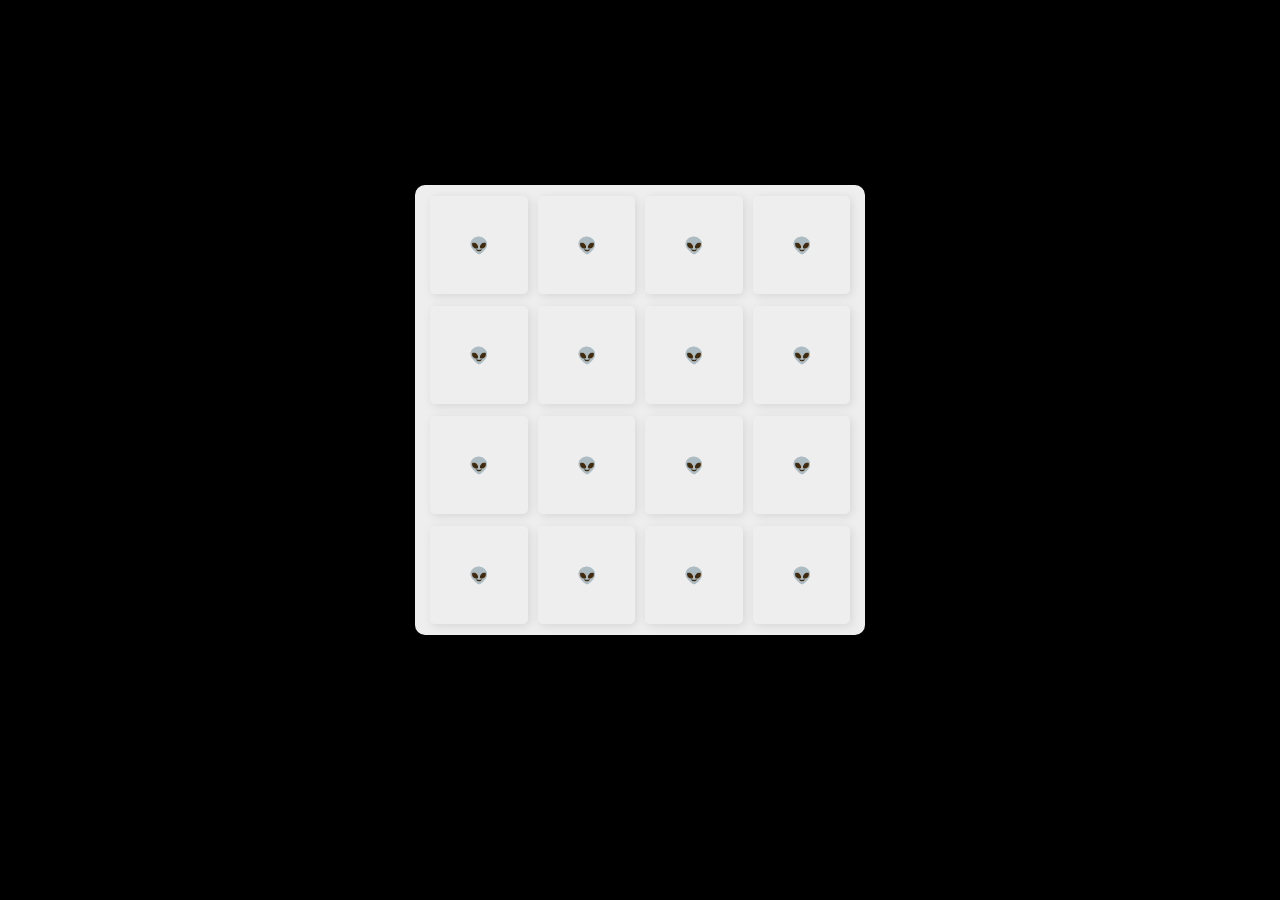
<file: Memory game #2/index.html>
<!DOCTYPE html>
<html lang="en">

<head>
    <meta charset="UTF-8">
    <meta http-equiv="X-UA-Compatible" content="IE=edge">
    <meta name="viewport" content="width=device-width, initial-scale=1.0">
    <title>Memory Card Game</title>
    <link rel="stylesheet" href="style.css">
</head>

<body>
    <div class="container">
        <div class="cards">
            <div class="card">
                <div class="view front">
                    <p class="icon">👽</p>
                </div>
                <div class="view back">
                    <p class="icon">🥺</p>
                </div>
            </div>
            <div class="card">
                <div class="view front">
                    <p class="icon">👽</p>
                </div>
                <div class="view back">
                    <p class="icon">🤠</p>
                </div>
            </div>
            <div class="card">
                <div class="view front">
                    <p class="icon">👽</p>
                </div>
                <div class="view back">
                    <p class="icon">👾</p>
                </div>
            </div>
            <div class="card">
                <div class="view front">
                    <p class="icon">👽</p>
                </div>
                <div class="view back">
                    <p class="icon">💀</p>
                </div>
            </div>
            <div class="card">
                <div class="view front">
                    <p class="icon">👽</p>
                </div>
                <div class="view back">
                    <p class="icon">💩</p>
                </div>
            </div>
            <div class="card">
                <div class="view front">
                    <p class="icon">👽</p>
                </div>
                <div class="view back">
                    <p class="icon">🦠</p>
                </div>
            </div>
            <div class="card">
                <div class="view front">
                    <p class="icon">👽</p>
                </div>
                <div class="view back">
                    <p class="icon">🐲</p>
                </div>
            </div>
            <div class="card">
                <div class="view front">
                    <p class="icon">👽</p>
                </div>
                <div class="view back">
                    <p class="icon">🤑</p>
                </div>
            </div>
            <div class="card">
                <div class="view front">
                    <p class="icon">👽</p>
                </div>
                <div class="view back">
                    <p class="icon">🥺</p>
                </div>
            </div>
            <div class="card">
                <div class="view front">
                    <p class="icon">👽</p>
                </div>
                <div class="view back">
                    <p class="icon">🤠</p>
                </div>
            </div>
            <div class="card">
                <div class="view front">
                    <p class="icon">👽</p>
                </div>
                <div class="view back">
                    <p class="icon">👾</p>
                </div>
            </div>
            <div class="card">
                <div class="view front">
                    <p class="icon">👽</p>
                </div>
                <div class="view back">
                    <p class="icon">💀</p>
                </div>
            </div>
            <div class="card">
                <div class="view front">
                    <p class="icon">👽</p>
                </div>
                <div class="view back">
                    <p class="icon">💩</p>
                </div>
            </div>
            <div class="card">
                <div class="view front">
                    <p class="icon">👽</p>
                </div>
                <div class="view back">
                    <p class="icon">🦠</p>
                </div>
            </div>
            <div class="card">
                <div class="view front">
                    <p class="icon">👽</p>
                </div>
                <div class="view back">
                    <p class="icon">🐲</p>
                </div>
            </div>
            <div class="card">
                <div class="view front">
                    <p class="icon">👽</p>
                </div>
                <div class="view back">
                    <p class="icon">🤑</p>
                </div>
            </div>
        </div>
    </div>
    <button class="restart">Restart</button>

    <script src="app.js" defer></script>
</body>

</html>
</file>
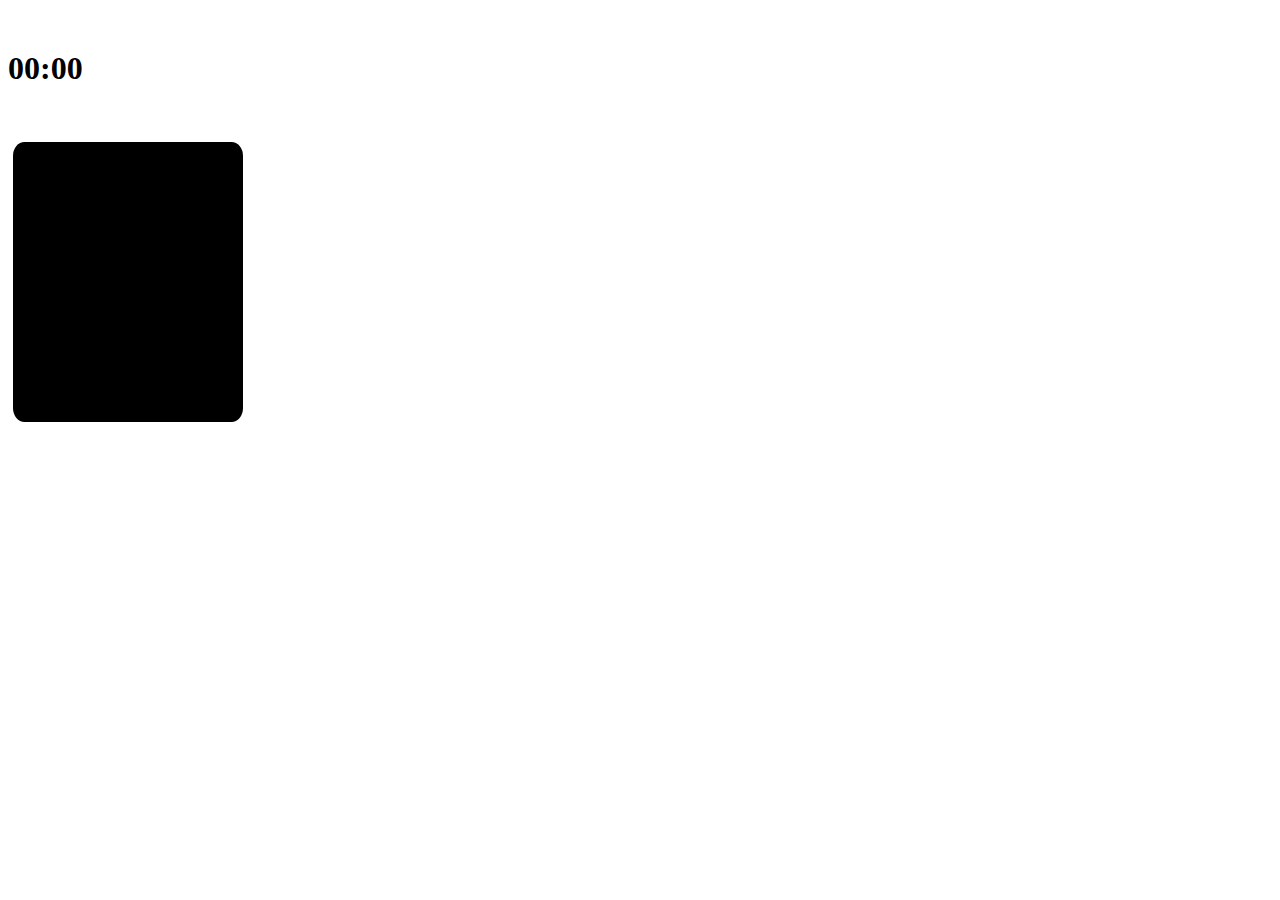
<file: Memory game/index.html>
<!DOCTYPE html>
<html lang="en">

<head>
    <meta charset="UTF-8">
    <meta http-equiv="X-UA-Compatible" content="IE=edge">
    <meta name="viewport" content="width=device-width, initial-scale=1.0">
    <link rel="stylesheet" href="style.css">
    <title>Memory</title>
</head>
<header>
    <div>
        <p>
        <h1>00:00</h1>
        </p>
    </div>
</header>

<body>
    <div class="in1">
        <div id="card1" class="card"> </div>
        
    </div>
</body>
<script src=""></script>

</html>
</file>
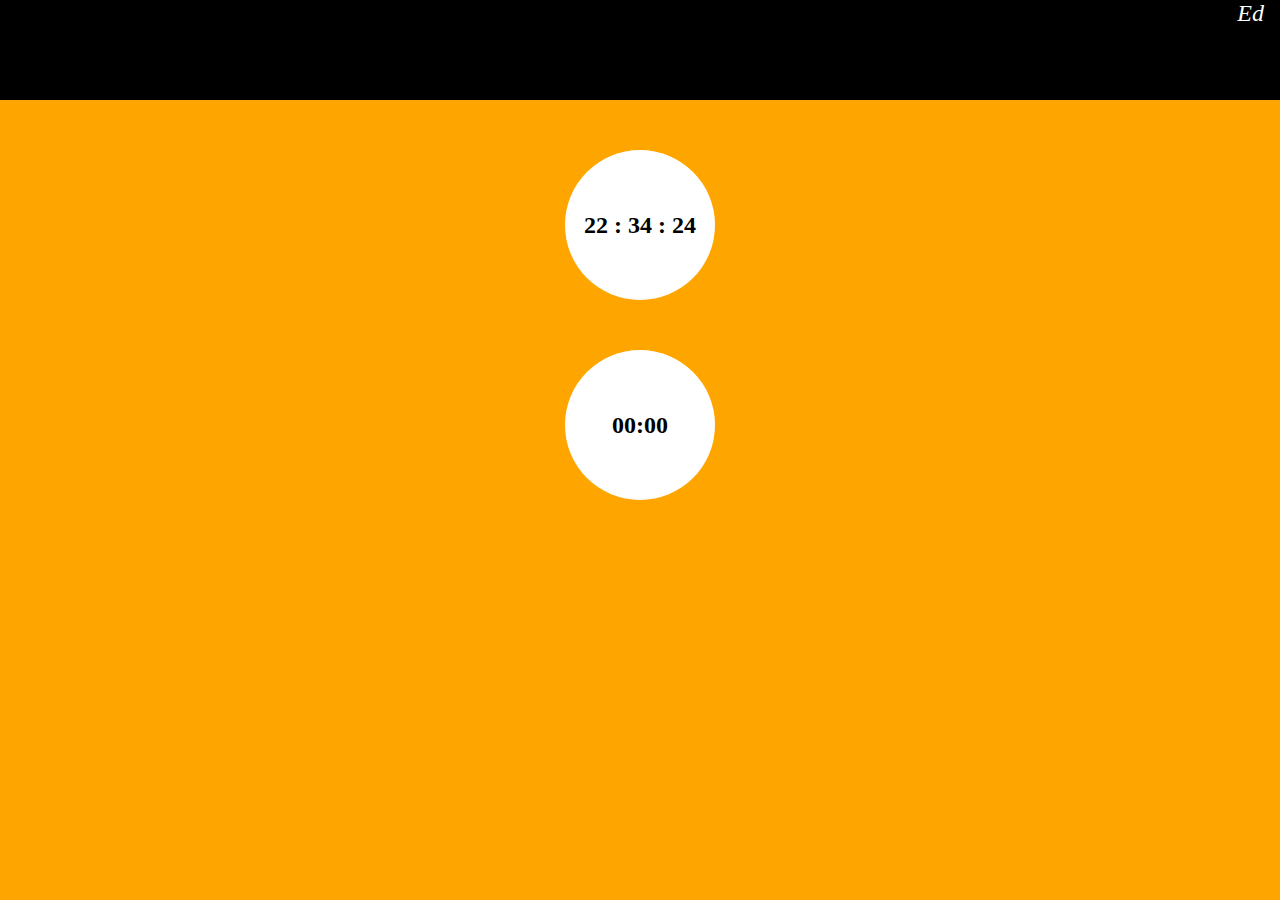
<file: Watch/index.html>
<!DOCTYPE html>
<html lang="en">
<head>
    <meta charset="UTF-8">
    <meta http-equiv="X-UA-Compatible" content="IE=edge">
    <meta name="viewport" content="width=device-width, initial-scale=1.0">
    <link rel="stylesheet" href="style.css">
    <title>Watch</title>
</head>

<body> 
    
    <header><p>Ed</p></header>
<center>
    <div class="circle">
        <div class="c1">
            <p id="dateId" class="date" > 00:00 </p>
        </div>  
    </div>
</center>

<center>
    <div class="circle">
        <div class="c1">
            <p id="dateIdDigital" class="date" > 00:00 </p>
        </div>  
    </div>
</center>



    
</body>
<script src="watch.js"></script>
</html>
</file>
<file: Memory game #2/style.css>
* {
  margin: 0;
  padding: 0;
  box-sizing: border-box;
}

body {
  width: 100%;
  height: 100vh;
  display: flex;
  justify-content: center;
  align-items: center;
  flex-direction: column;
  background: #000000;
}

.container {
  width: 450px;
  height: 450px;
  background-color: #eee;
  padding: 10px;
  border-radius: 10px;
}

.cards {
  width: 100%;
  height: 100%;
  display: flex;
  flex-wrap: wrap;
  justify-content: space-between;
  gap: 10px;
}

.card {
  perspective: 1000px;
  width: calc(100% / 4 - 10px);
  height: calc(100% / 4 - 10px);
  transform-style: preserve-3d;
  cursor: pointer;
  position: relative;
  user-select: none;
}

.cards,
.card,
.view {
  display: flex;
  align-items: center;
  justify-content: center;
}

.view {
  width: 100%;
  height: 100%;
  background-color: #eee;
  border-radius: 5px;
  box-shadow: 2px 2px 10px rgba(0, 0, 0, 0.1);
  position: absolute;
  pointer-events: none;
  backface-visibility: hidden;
  transition: transform .25s linear;
}

.card.shake {
  animation: shake 0.35s ease-in-out;
}

@keyframes shake {

  0%,
  100% {
    transform: translateX(0);
  }

  20% {
    transform: translateX(-13px);
  }

  40% {
    transform: translateX(13px);
  }

  60% {
    transform: translateX(-8px);
  }

  80% {
    transform: translateX(8px);
  }
}

.card .front .icon {
  width: 19px;
  text-align: center;
}

.card .back .icon {
  width: 75px;
  text-align: center;
}

.card .back {
  transform: rotateY(-180deg);
}

.card.rotate .back {
  transform: rotateY(0deg);
}

.card.rotate .front {
  transform: rotateY(180deg);
}

.restart {
  width: 150px;
  height: 50px;
  background-color: #eee;
  margin-top: 30px;
  border: none;
  outline: none;
  color: #32a852;
  cursor: pointer;
  border-radius: 10px;
  box-shadow: 1px 1px 10px rgba(0, 0, 0, 0.1);
  font-size: 20px;
  transform: scale(0);
  transition: all .3s;
}

.show-btn {
  transform: scale(1);
}

@media screen and (max-width:500px) {
  .container {
    width: 350px;
    height: 350px;
  }

  .card .front .icon {
    width: 14px;
    text-align: center;
    
  }

  .card .back .icon {
    width: 65px;
    text-align: center;
  }
}
</file>
<file: Memory game/style.css>
p{    
    font-size: 50px;
    text-align: center;
    }
.in1{
    display: inline-flex;
    flex-wrap: wrap;
    flex-direction: row;
}

.card{
    display: flex;
    background-color: black;
    flex-direction: column;
    border-radius: 5%;
    width: 230px;
    height: 280px;
    margin: 5px;
}
</file>
<file: Watch/style.css>
body{
    box-sizing: border-box;
    background-color: orange;
    margin: 0;
}
header{
    display: flex;
    flex-direction: row;
    justify-content: flex-end;
    background-color: black;
    border-color: black;
    height: 100px;
}
header p{
    margin: 0 16px 0 0;
    color: white;
    font-style: italic;
    font-size: 24px;
    
}
center{
    margin-top: 50px;
    
}
.circle{
background-color: white;
border-radius: 50%;
border-color: black;
height: 150px;
width: 150px;
display: flex;
flex-direction: row;
justify-content: center;
align-items: center;
}
.c1{
    width: 100%;
    margin: 0%;
    display: flex;
    flex-direction: row;
    justify-content: center;
    align-items: center;

}
.date{
font-size: 24px;
font-weight: bold;
color: black;
}
</file>
